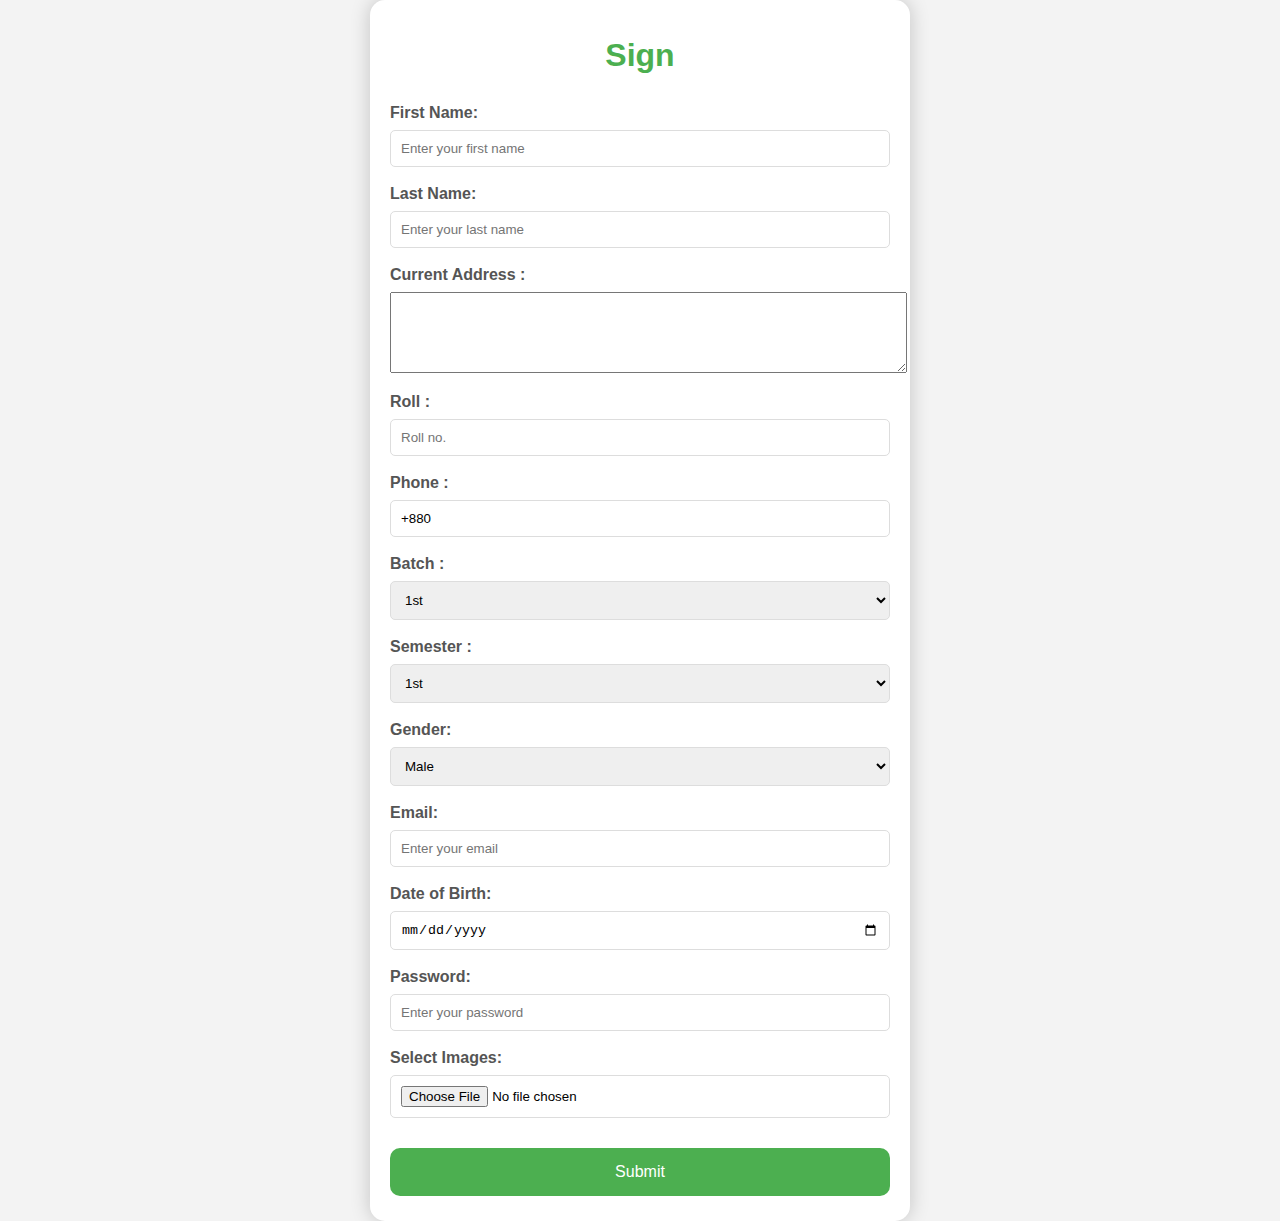
<file: index.html>
<!DOCTYPE html>
<html lang="en">
<head>
    <meta charset="UTF-8">
    <meta name="viewport" content="width=device-width, initial-scale=1.0">
    <title>Registration </title>
    <link rel="stylesheet" href="style.css">
</head>
<body>



    

    <div class="main"> 
        <h1>Sign</h1> 
        <form action=""> 
            <label for="first">First Name:</label> 
            <input type="text" id="first" 
                   name="first" 
                   placeholder="Enter your first name" required> 
  
            <label for="last">Last Name:</label> 
            <input type="text" id="last" 
                   name="last" 
                   placeholder="Enter your last name" required> 
            <label for="last">Current Address : </label>
                    
                   <textarea cols="62" rows="5" placeholder="Current Address" value="address" required>  
                   </textarea> 
                   <label>   
                    Roll :  
                    </label>    
                    <input type="text" name="phone" placeholder="Roll no." size="10"/ required>  
            <label>   
                        Phone :  
                        </label>  
                        <input type="text" name="country code" placeholder="Country Code"  value="+880" size="2"/>  
                        <div>  
                            <label>   
                            Batch :  
                            </label>   
                            <select>  
                            <option value="">1st</option>  
                            <option value="">2nd</option>  
                            <option value="">3rd</option>  
                            <option value="">4th</option>  
                            <option value="">5th</option>  
                            <option value="">6th</option>  
                            <option value="">7th</option>  
                            </select>  
                            </div> 
                            <div>  
                                <label>   
                                Semester :  
                                </label>   
                                <select>  
                                <option value="">1st</option>  
                                <option value="">2nd</option>  
                                <option value="">3rd</option>  
                                <option value="">4th</option>  
                                <option value="">5th</option>  
                                <option value="">6th</option>  
                                <option value="">7th</option>  
                                </select>  
                                </div>
                                <label for="gender">Gender:</label> 
                                <select id="gender" name="gender" required> 
                                    <option value="male">Male</option> 
                                    <option value="female">Female</option> 
                                    <option value="other">Other</option> 
                                </select> 
                             
            <label for="email">Email:</label> 
            <input type="email" id="email" 
                   name="email" 
                   placeholder="Enter your email" required> 
  
            <label for="dob">Date of Birth:</label> 
            <input type="date" 
                   id="dob" name="dob" 
                   placeholder="Enter your DOB" required> 
  
            <label for="password">Password:</label> 
            <input type="password" id="password" 
                   name="password"
                   placeholder="Enter your password"> 
  
             
            <span id="pass"></span> 
  
    
            <label for="password">Select Images:</label> 
             <input type="file" name="img"> 
  
            <div class="wrap"> 
                <button type="submit"> 
                  Submit 
                  </button> 
            </div> 
        </form> 
    </div>
    
</body>
</html>
</file>
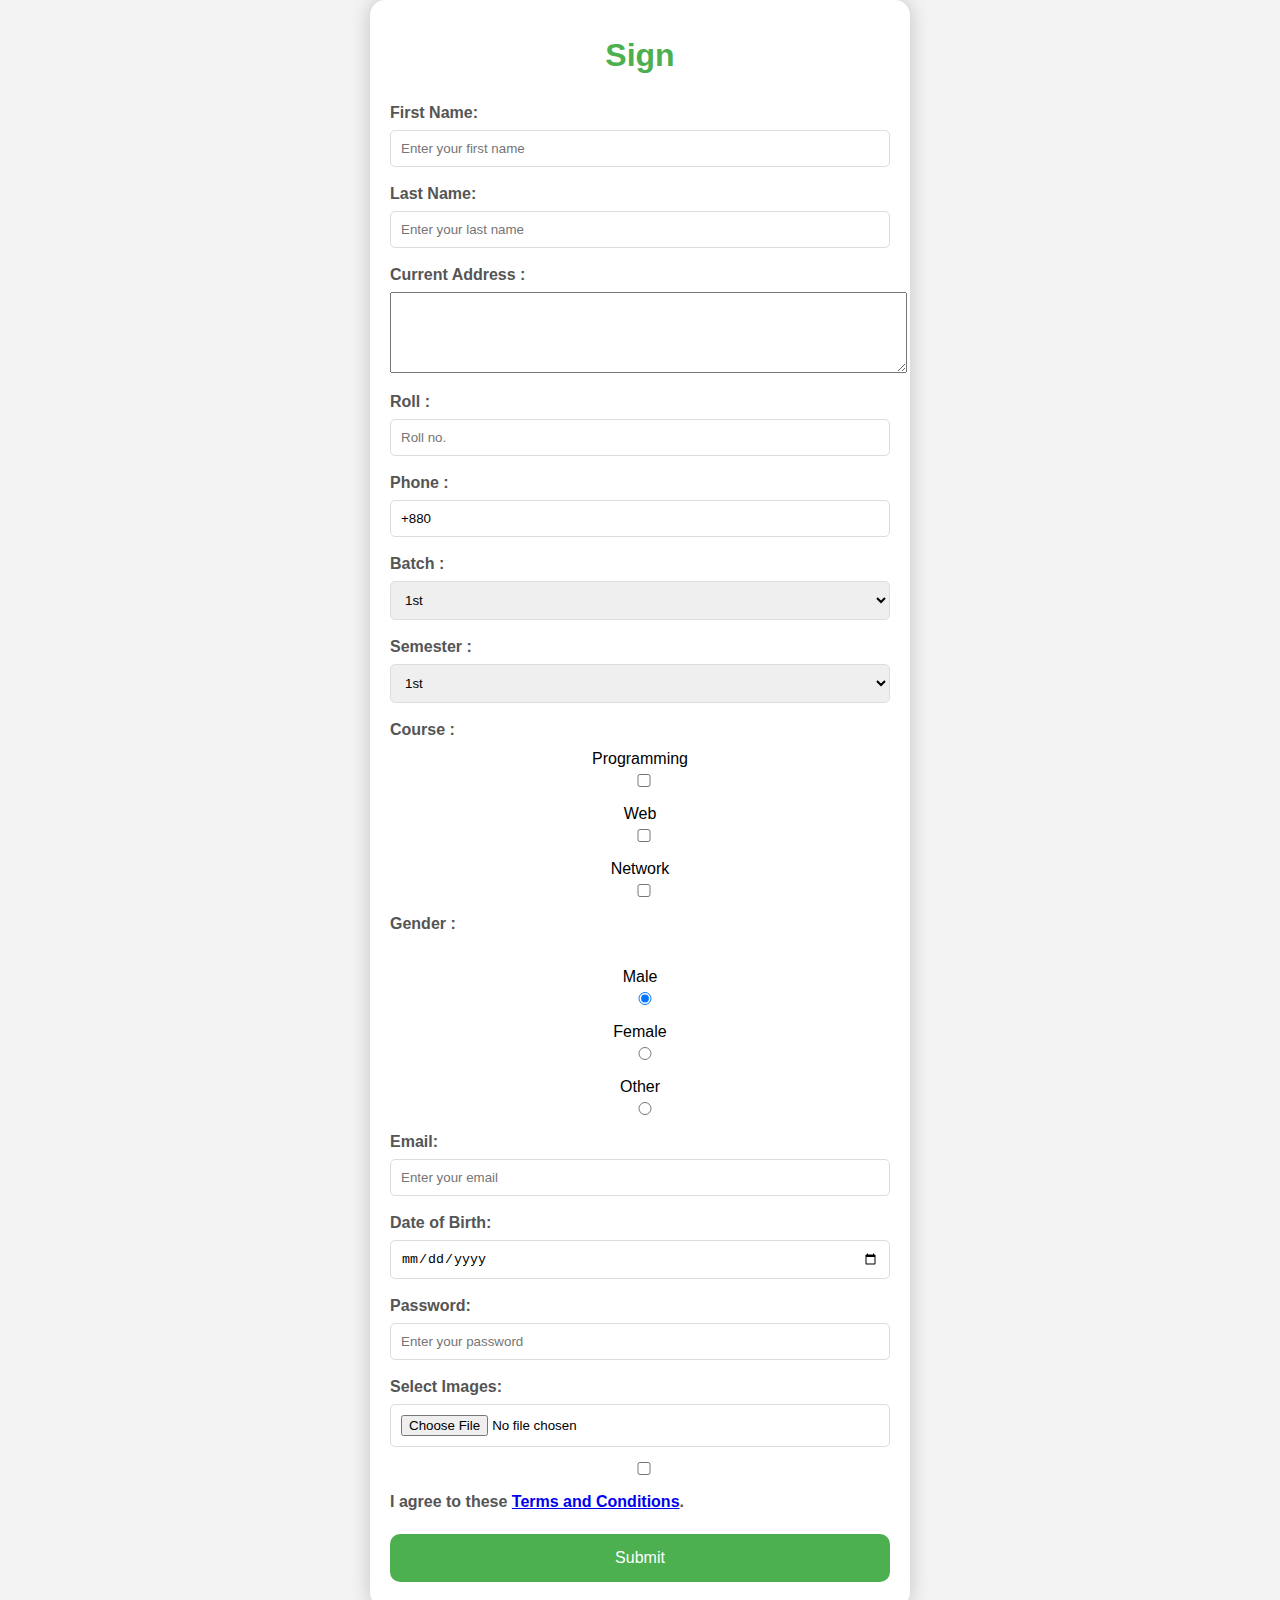
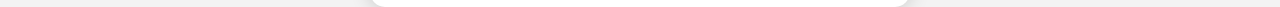
<file: frpommm.html>
<!DOCTYPE html>
<html lang="en">
<head>
    <meta charset="UTF-8">
    <meta name="viewport" content="width=device-width, initial-scale=1.0">
    <title>Registration </title>
    <link rel="stylesheet" href="style.css">
</head>
<body>



    

    <div class="main"> 
        <h1>Sign</h1> 
        <form action=""> 
            <label for="first">First Name:</label> 
            <input type="text" id="first" 
                   name="first" 
                   placeholder="Enter your first name" required> 
  
            <label for="last">Last Name:</label> 
            <input type="text" id="last" 
                   name="last" 
                   placeholder="Enter your last name" required> 
            <label for="last">Current Address : </label>
                    
                   <textarea cols="62" rows="5" placeholder="Current Address" value="address" required>  
                   </textarea> 
                   <label>   
                    Roll :  
                    </label>    
                    <input type="text" name="phone" placeholder="Roll no." size="10"/ required>  
            <label>   
                        Phone :  
                        </label>  
                        <input type="text" name="country code" placeholder="Country Code"  value="+880" size="2"/>  
                        <div>  
                            <label>   
                            Batch :  
                            </label>   
                            <select>  
                            <option value="">1st</option>  
                            <option value="">2nd</option>  
                            <option value="">3rd</option>  
                            <option value="">4th</option>  
                            <option value="">5th</option>  
                            <option value="">6th</option>  
                            <option value="">7th</option>  
                            </select>  
                            </div> 
                            <div>  
                                <label>   
                                Semester :  
                                </label>   
                                <select>  
                                <option value="">1st</option>  
                                <option value="">2nd</option>  
                                <option value="">3rd</option>  
                                <option value="">4th</option>  
                                <option value="">5th</option>  
                                <option value="">6th</option>  
                                <option value="">7th</option>  
                                </select>  
                                </div>
                                <div>
                                    <div>  
                                        <label>   
                                        Course :  
                                        </label> 
                                        <div class="course">
                                            <span>Programming</span><input type="checkbox" id="" name="Programming" value="Programming">
                                           
                                            <span>Web</span><input type="checkbox" id="" name="Web" value="Web">
                                          
                                            <span>Network</span><input type="checkbox" id="" name="Network" value="Network">
                                      
                                        
                                        
                                        
                                
                                       
                                        </div>  
                                        <div>  
                                        <label>   
                                        Gender :  
                                        </label><br> 
                                        <div  class="gender">
                                            <span>Male</span><input type="radio" value="Male" name="gender" checked >    
                                            <span>Female</span><input type="radio" value="Female" name="gender">    
                                            <span>Other</span><input type="radio" value="Other" name="gender">  
                                        </div> 
                                        
                                        </div> 
                    
                    
                                 </div>
                            
                             
            <label for="email">Email:</label> 
            <input type="email" id="email" 
                   name="email" 
                   placeholder="Enter your email" required> 
                    
  
            <label for="dob">Date of Birth:</label> 
            <input type="date" 
                   id="dob" name="dob" 
                   placeholder="Enter your DOB" required> 
  
            <label for="password">Password:</label> 
            <input type="password" id="password" 
                   name="password"
                   placeholder="Enter your password"> 
  
             
            <span id="pass"></span> 
  
    
            <label for="password">Select Images:</label> 
             <input type="file" name="img"> 



            
             <div class="tacbox">
                <span><input class="ttt" id="checkbox" type="checkbox" /></span>
                
                <label for="checkbox"> I agree to these <a href="#">Terms and Conditions</a>.</label>
              </div>
  
            <div class="wrap"> 
                <button type="submit"> 
                  Submit 
                  </button> 
            </div> 
        </form> 
        
    </div>
    
    
</body>
</html>
</file>
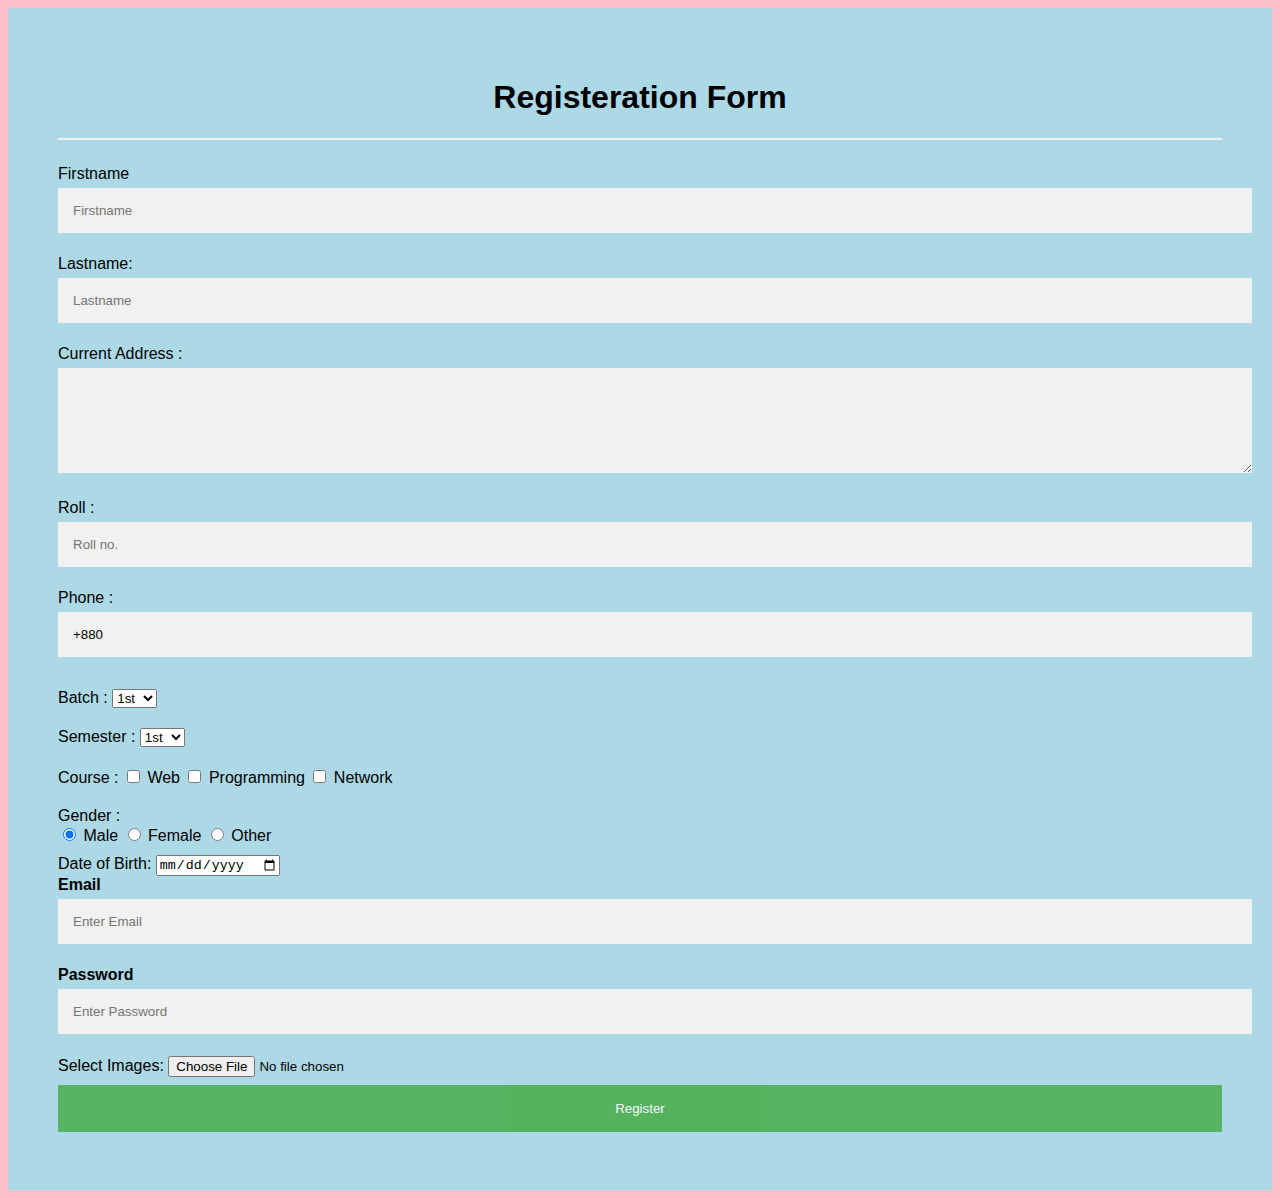
<file: res.html>
<!DOCTYPE html>
<html lang="en">
<head>
    <meta charset="UTF-8">
    <meta name="viewport" content="width=device-width, initial-scale=1.0">
    <style>  
        body{  
          font-family: Calibri, Helvetica, sans-serif;  
          background-color: pink;  
        }  
        .container {  
            padding: 50px;  
          background-color: lightblue;  
        }  
          
        input[type=text], input[type=password], textarea {  
          width: 100%;  
          padding: 15px;  
          margin: 5px 0 22px 0;  
          display: inline-block;  
          border: none;  
          background: #f1f1f1;  
        }  
        input[type=text]:focus, input[type=password]:focus {  
          background-color: orange;  
          outline: none;  
        }  
         div {  
                    padding: 10px 0;  
                 }  
        hr {  
          border: 1px solid #f1f1f1;  
          margin-bottom: 25px;  
        }  
        .registerbtn {  
          background-color: #4CAF50;  
          color: white;  
          padding: 16px 20px;  
          margin: 8px 0;  
          border: none;  
          cursor: pointer;  
          width: 100%;  
          opacity: 0.9;  
        }  
        .registerbtn:hover {  
          opacity: 1;  
        }  
        </style>  
        </head>  
        <body>  
        <form>  
          <div class="container">  
          <center>  <h1>Registeration Form</h1> </center>  
          <hr>  


        <label> Firstname </label>   
        <input type="text" name="firstname" placeholder= "Firstname" size="15" required />   
        <label> Lastname: </label>    
        <input type="text" name="lastname" placeholder="Lastname" size="15"required />   
        <label>   Current Address :  </label>  
        <textarea cols="30" rows="5" placeholder="Current Address" value="address" required>  
        </textarea> 
        <label>   
            Roll :  
            </label>    
            <input type="text" name="phone" placeholder="Roll no." size="10"/ required>  
            <label>   
                Phone :  
                </label>  
                <input type="text" name="country code" placeholder="Country Code"  value="+880" size="2"/>   
                
            <div>  
                <label>   
                Batch :  
                </label>   
                <select>  
                <option value="">1st</option>  
                <option value="">2nd</option>  
                <option value="">3rd</option>  
                <option value="">4th</option>  
                <option value="">5th</option>  
                <option value="">6th</option>  
                <option value="">7th</option>  
                </select>  
                </div> 
                <div>  
                    <label>   
                    Semester :  
                    </label>   
                    <select>  
                    <option value="">1st</option>  
                    <option value="">2nd</option>  
                    <option value="">3rd</option>  
                    <option value="">4th</option>  
                    <option value="">5th</option>  
                    <option value="">6th</option>  
                    <option value="">7th</option>  
                    </select>  
                    </div>

    

        <div>  
        <label>   
        Course :  
        </label>  
        <input type="checkbox" id="" name="" value="">
        <label for="">Web</label>
        <input type="checkbox" id="" name="" value="">
        <label for="">Programming</label>
        <input type="checkbox" id="" name="" value="">
        <label for="">Network</label>
        

       
        </div>  
        <div>  
        <label>   
        Gender :  
        </label><br>  
        <input type="radio" value="Male" name="gender" checked > Male   
        <input type="radio" value="Female" name="gender"> Female   
        <input type="radio" value="Other" name="gender"> Other  
        </div>  
        <label for="dob">Date of Birth:</label> 
            <input type="date" name="dob" placeholder="Enter your DOB" required> <br>

         <label for="email"><b>Email</b></label>  
         <input type="text" placeholder="Enter Email" name="email" required>  
          
            <label for="psw"><b>Password</b></label>  
            <input type="password" placeholder="Enter Password" name="psw" required> 
            Select Images: <input type="file" name="img"> 
          
            <button type="submit" class="registerbtn">Register</button>    
        </form>  
        </body>    
</html>
</file>
<file: style.css>
body { 
    display: flex; 
    align-items: center; 
    justify-content: center; 
    font-family: sans-serif; 
    line-height: 1.5; 
    min-height: 100vh; 
    background: #f3f3f3; 
    flex-direction: column; 
    margin: 0; 
} 
  
.main { 
    background-color: #fff; 
    border-radius: 15px; 
    box-shadow: 0 0 20px rgba(0, 0, 0, 0.2); 
    padding: 10px 20px; 
    transition: transform 0.2s; 
    width: 500px; 
    text-align: center; 
} 
  
h1 { 
    color: #4CAF50; 
} 
  
label { 
    display: block; 
    width: 100%; 
    margin-top: 10px; 
    margin-bottom: 5px; 
    text-align: left; 
    color: #555; 
    font-weight: bold; 
} 
  
#pass { 
    color: red; 
    font-size: 12px; 
} 
  
input { 
    display: block; 
    width: 100%; 
    margin-bottom: 15px; 
    padding: 10px; 
    box-sizing: border-box; 
    border: 1px solid #ddd; 
    border-radius: 5px; 
} 
  
select { 
    display: block; 
    width: 100%; 
    margin-bottom: 15px; 
    padding: 10px; 
    box-sizing: border-box; 
    border: 1px solid #ddd; 
    border-radius: 5px; 
} 
  
button { 
    padding: 15px; 
    border-radius: 10px; 
    margin-top: 15px; 
    margin-bottom: 15px; 
    border: none; 
    color: white; 
    cursor: pointer; 
    background-color: #4CAF50; 
    width: 100%; 
    font-size: 16px; 
} 
  
.wrap { 
    display: flex; 
    justify-content: center; 
    align-items: center; 
}
</file>
